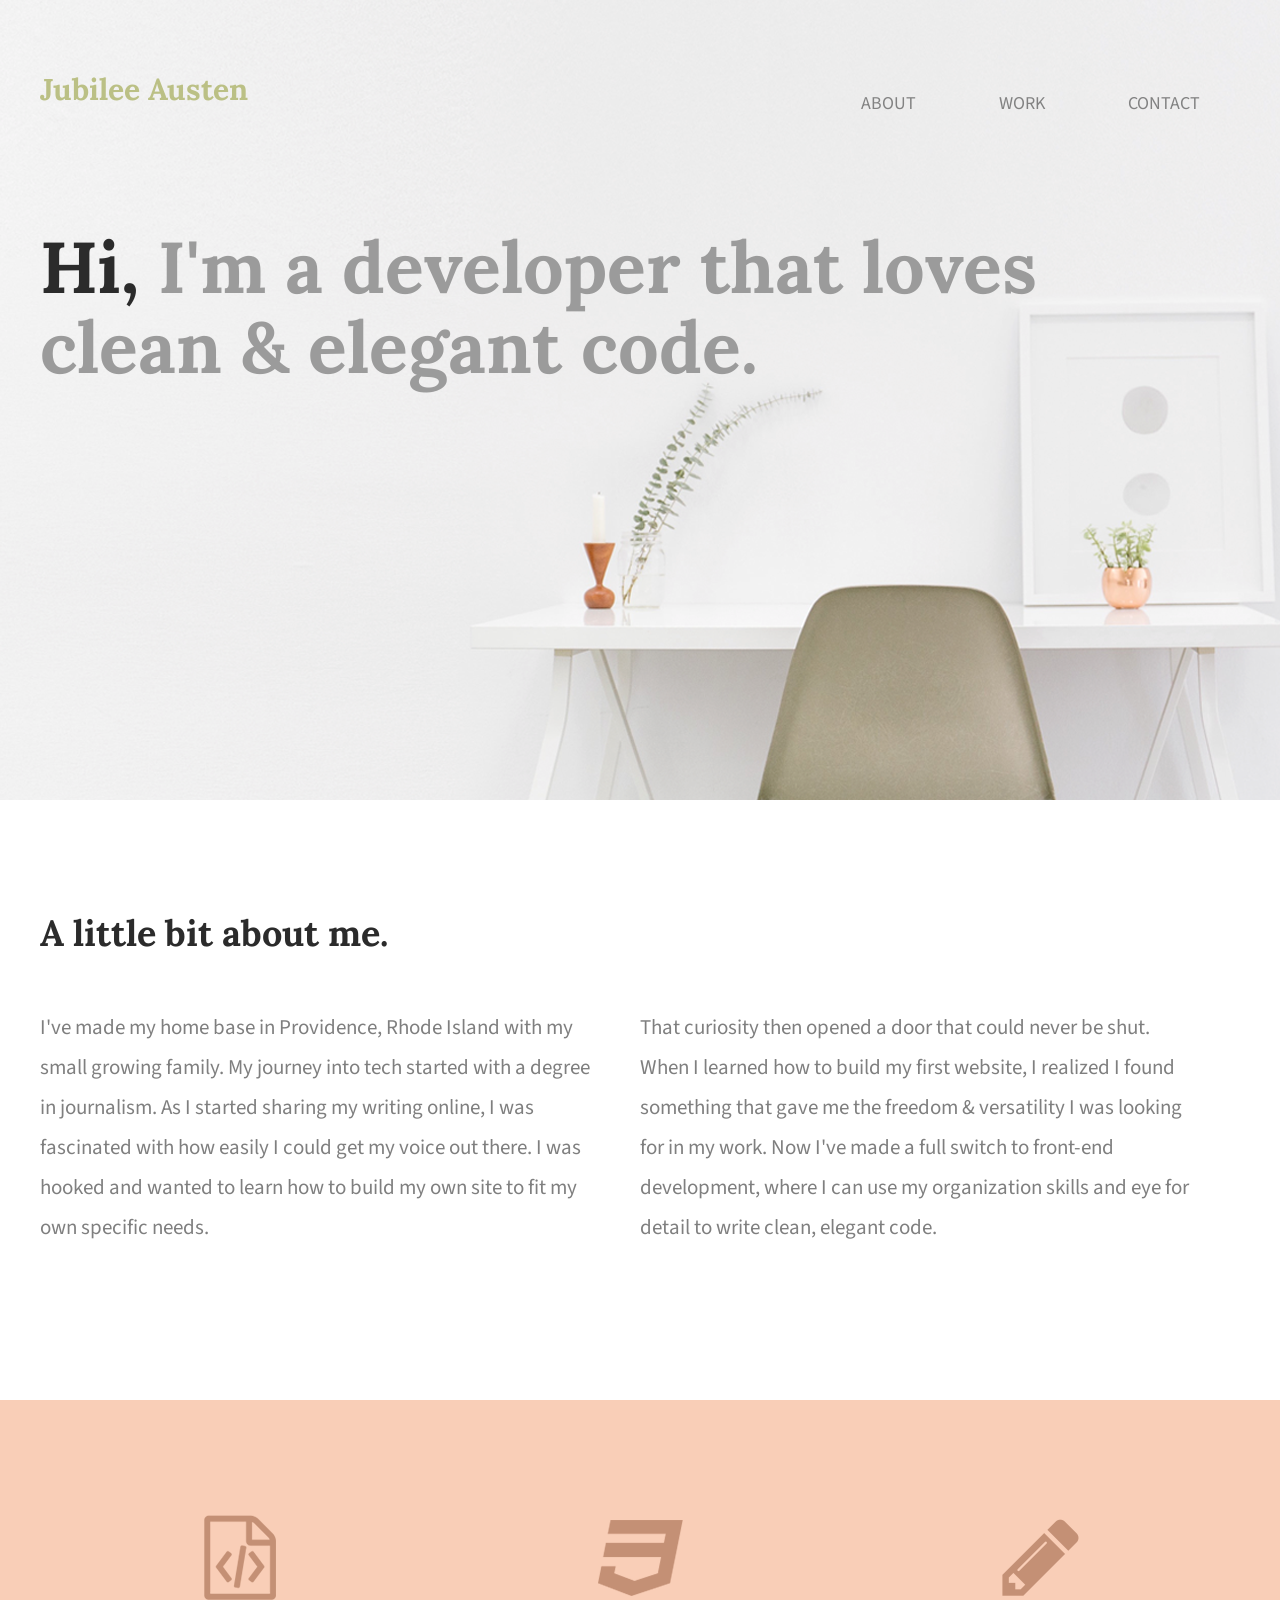
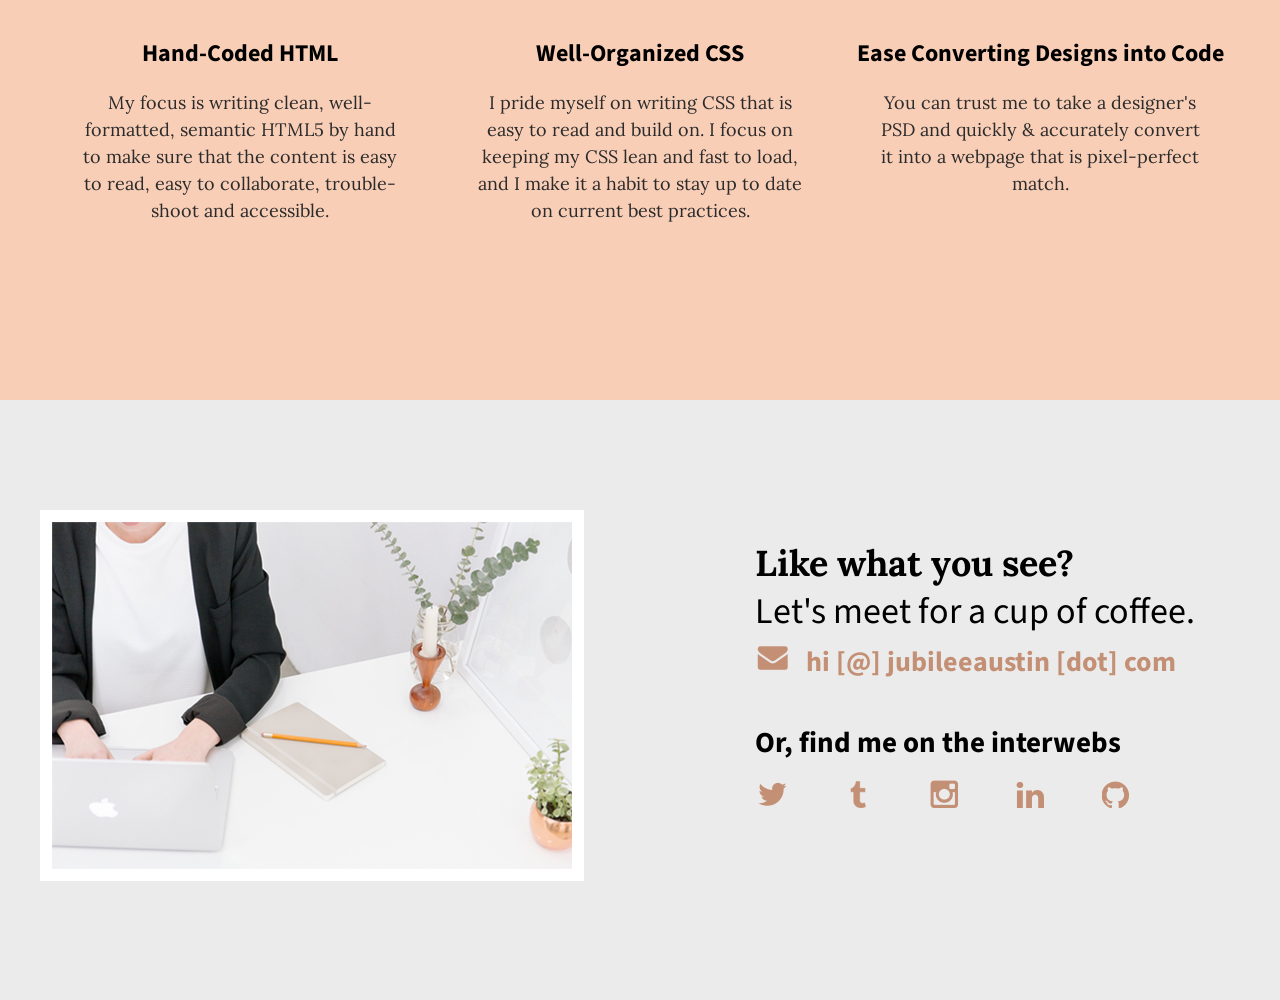
<file: index.html>
<!doctype html>
<html lang="en">

<head>
    <title>Jubilee Austin | Developer</title>
    <link href='https://fonts.googleapis.com/css?family=Source+Sans+Pro:400,700' rel='stylesheet' type='text/css'>
    <link href="https://fonts.googleapis.com/css?family=Lora:400,700" rel="stylesheet">
    <link rel="stylesheet" href="css/normalize.css">
    <link rel="stylesheet" href="css/main.css">
</head>

<body>
    <header>
        <div class="full-width">
            <div class="half-width">
                <h1>Jubilee Austen</h1>
            </div>
            <div class="half-width">

                <nav>
                    <ul>
                        <li><a href="#about">About</a></li>
                        <li><a href="#work">Work</a></li>
                        <li><a href="#contact">Contact</a></li>
                    </ul>
                </nav>
            </div>
            <h2><span>Hi,</span> I'm a developer that loves clean &amp; elegant code.</h2>
        </div>
    </header>
    <main>
        <section id="about">
            <div class="full-width">
                <h2>A little bit about me.</h2>
                <div class="half-width">
                    <p>I've made my home base in Providence, Rhode Island with my small growing family. My journey into tech started with a degree in journalism. As I started sharing my writing online, I was fascinated with how easily I could get my voice out there. I was hooked and wanted to learn how to build my own site to fit my own specific needs.</p>
                </div>
                <div class="half-width">
                    <p>That curiosity then opened a door that could never be shut. When I learned how to build my first website, I realized I found something that gave me the freedom & versatility I was looking for in my work. Now I've made a full switch to front-end development, where I can use my organization skills and eye for detail to write clean, elegant code.</p>
                </div>
            </div>
        </section>

        <section id="work">
            <div class="full-width">
                <div class="third-width">
                    <img src="img/icon-html.png" alt="HTML icon" />
                    <h3>Hand-Coded HTML</h3>
                    <p>My focus is writing clean, well-formatted, semantic HTML5 by hand to make sure that the content is easy to read, easy to collaborate, trouble-shoot and accessible.</p>
                </div>
                <div class="third-width">
                    <img src="img/icon-css.png" alt="CSS icon" />
                    <h3>Well-Organized CSS</h3>
                    <p>I pride myself on writing CSS that is easy to read and build on. I focus on keeping my CSS lean and fast to load, and I make it a habit to stay up to date on current best practices.</p>
                </div>
                <div class="third-width">
                    <img src="img/icon-pencil.png" alt="Pencil icon" />
                    <h3>Ease Converting Designs into Code</h3>
                    <p>You can trust me to take a designer's PSD and quickly & accurately convert it into a webpage that is pixel-perfect match.</p>
                </div>
            </div>
        </section>

        <footer id="contact">
            <div class="full-width">
                <div class="half-width">
                    <img id='contact-img' src="img/contact.png" alt="contact image" />
                </div>
                <div class="half-width">
                    <h2>Like what you see?</h2>
                    <h3 id="email-header">Let's meet for a cup of coffee.</h3>
                    <a href="mailto:hi@jubileeausten.com">
                        <img id="envelope" src="img/icon-envelope.png" alt="email icon"> hi [@] jubileeaustin [dot] com
                    </a>
                    <div id="contact-info">
                        <h3 id="socialmedia-header">Or, find me on the interwebs</h3>
                        <ul>
                            <li><img src="img/icon-twitter.png" alt="twitter logo"></li>
                            <li><img src="img/icon-tumblr.png" alt="tumblr logo"></li>
                            <li><img src="img/icon-instagram.png" alt="instagram logo"></li>
                            <li><img src="img/icon-linkedin.png" alt="linkedin logo"></li>
                            <li><img src="img/icon-github.png" alt="github logo"></li>
                        </ul>

                    </div>
                </div>
            </div>
        </footer>
    </main>
</body>

</html>
</file>
<file: css/main.css>
/***** BASE STYLES *****/

body {
    font-family: 'Source Sans Pro', sans-serif;
}

#about,
#work,
#contact {
    height: 600px;
}


/***** GRID *****/

.full-width {
    width: 1200px;
    margin: 0 auto;
}

.half-width {
    width: 600px;
    float: left;
}

.third-width {
    width: 400px;
    float: left;
}


/***** HEADER *****/

header {
    height: 800px;
    background: url('../img/hero.png');
    background-size: cover;
}

header h1 {
    padding: 50px 0;
    font-family: 'Lora', serif;
    font-size: 30px;
    color: #bbc085;
}

nav {
    float: right;
    padding: 75px 40px;
}

nav ul li {
    display: inline-block;
}

nav ul li a {
    text-transform: uppercase;
    text-decoration: none;
    font-size: 18px;
    color: #828282;
    padding-left: 80px;
}

header h2 {
    width: 1000px;
    clear: both;
    font-family: 'Lora', serif;
    font-size: 72px;
    line-height: 80px;
    color: #9b9b9b;
    padding: 20px 0;
}

header h2 span {
    color: #2b2b2b;
}


/***** ABOUT *****/

#about .full-width {
    padding: 80px 0;
}

#about h2 {
    font-family: 'Lora', serif;
    font-size: 36px;
    color: #2b2b2b;
}

#about p {
    font-size: 21px;
    color: #7f7f7f;
    line-height: 40px;
    padding-right: 50px;
}


/***** WORK *****/

#work {
    background-color: #f9ceb7;
    text-align: center;
}

#work .full-width {
    padding: 115px 0;
}

#work img {
    padding-bottom: 30px;
}

#work h3 {
    font-size: 24px;
    width: 100%;
    margin: 0 auto;
}

#work p {
    font-family: 'Lora', serif;
    font-size: 18px;
    line-height: 1.5;
    color: #2b2b2b;
    padding: 0 35px;
}


/***** CONTACT *****/

#contact {
    background-color: #ebebeb;
}

#contact .full-width {
    padding: 110px 0;
}

#contact-img {
    border: 12px solid #ffffff;
}

#contact h2,
#email-header,
#socialmedia-header,
#contact ul {
    padding-left: 115px;
}

#envelope {
    padding: 0 10px 0 115px;
}

#contact h2 {
    font-family: 'Lora', serif;
    font-size: 36px;
}

#email-header {
    font-size: 36px;
    font-weight: normal;
    margin: -30px 0 5px 0;
}

#socialmedia-header {
    font-family: 'Source Sans Pro', sans-serif;
    font-size: 29px;
    margin: 40px 0 0 0;
}

#contact a {
    text-decoration: none;
    color: #c49075;
    font-weight: bold;
    font-size: 28px;
}

#contact ul {
    list-style: none;
}

#contact ul li {
    display: inline-block;
}

#contact ul img {
    padding-right: 48px;
}
</file>
